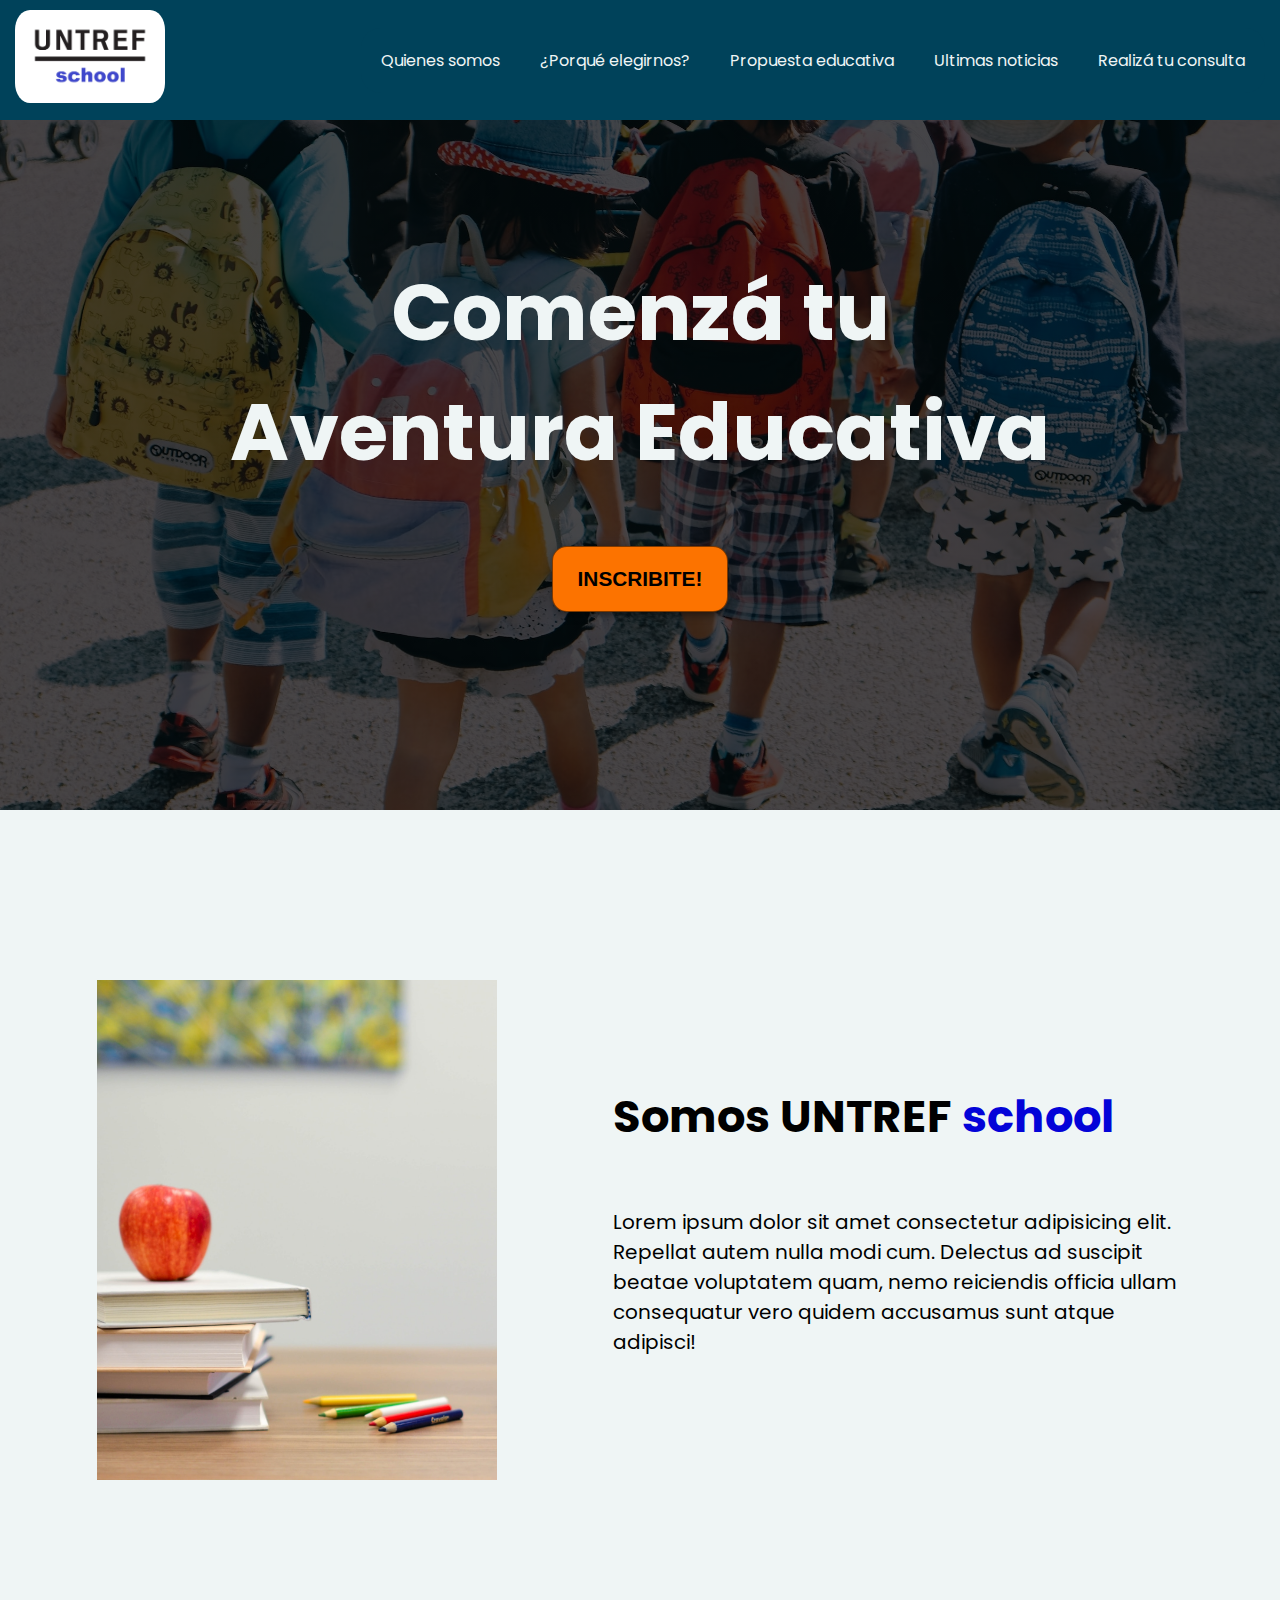
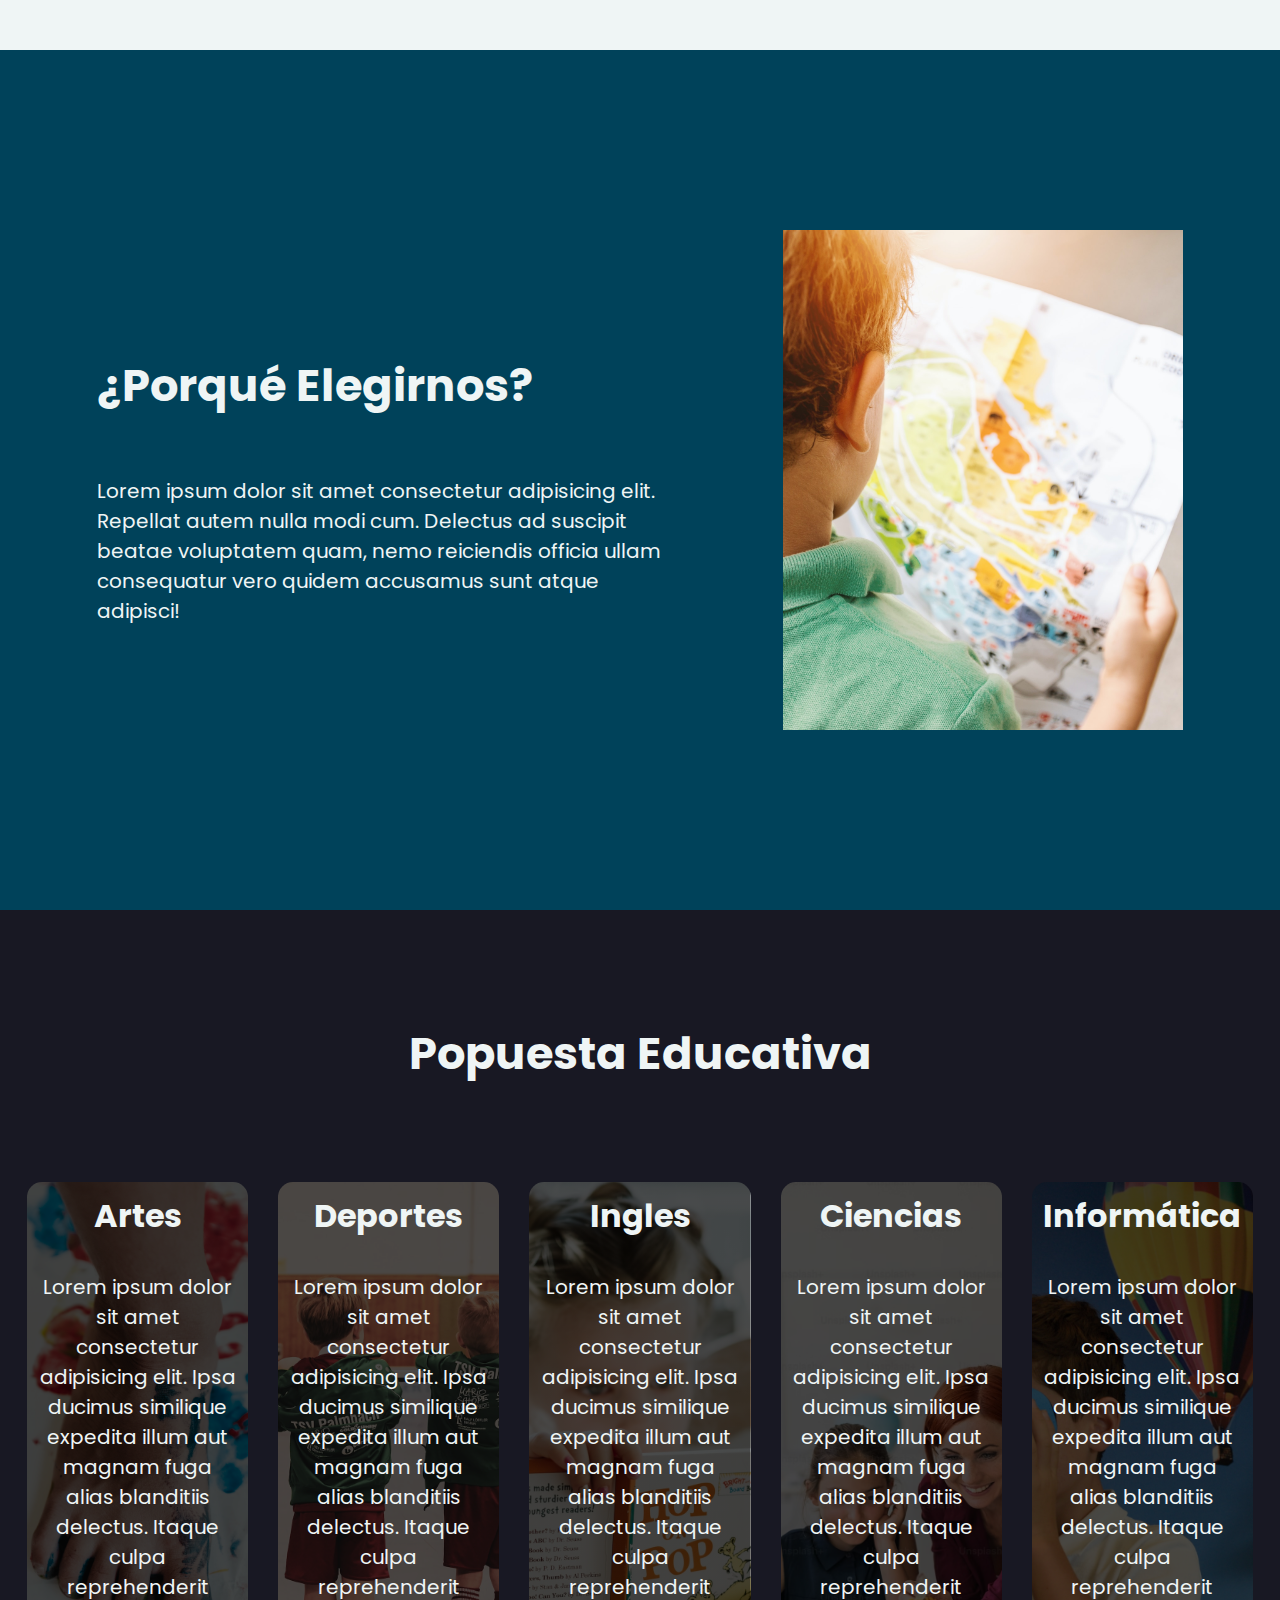
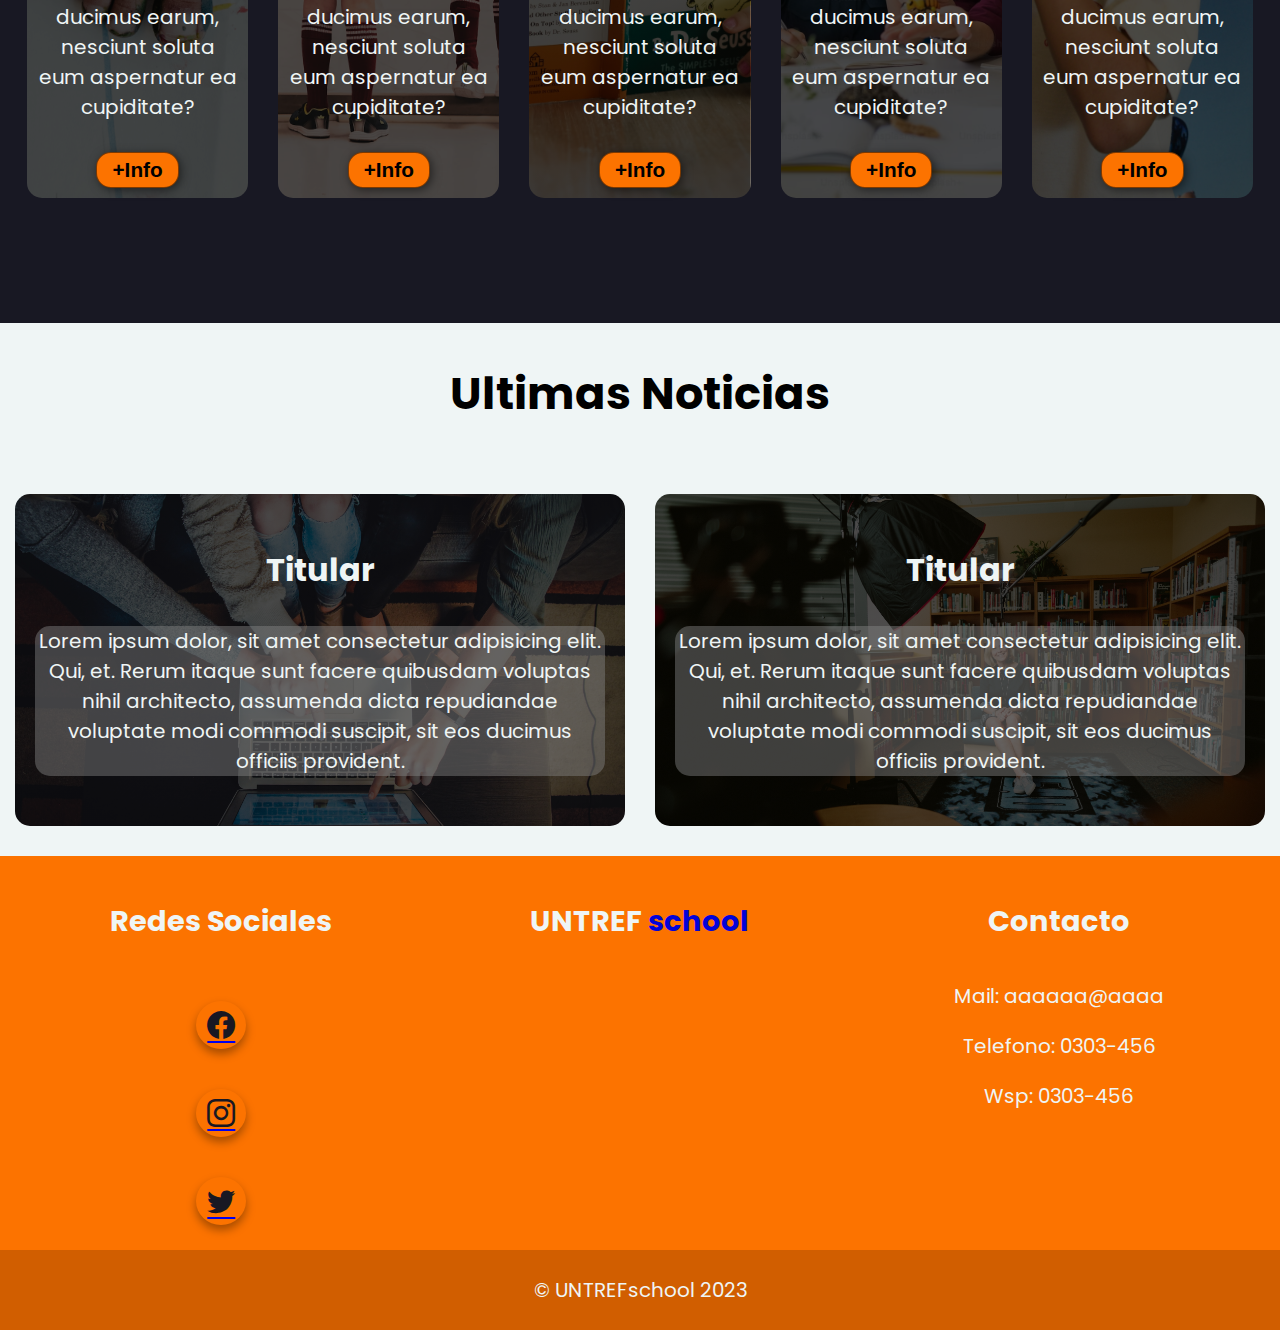
<file: html/index.html>
<!DOCTYPE html>
<html lang="en">
<head>
    <meta charset="UTF-8">
    <meta name="viewport" content="width=device-width, initial-scale=1.0">
    
    <title>UNTREF school</title>

    <link rel="stylesheet" href="https://cdn.jsdelivr.net/npm/bootstrap-icons@1.10.5/font/bootstrap-icons.css">
    <link rel="stylesheet" href="../css/styles.css">
    
    <link rel="preconnect" href="https://fonts.googleapis.com">
    <link rel="preconnect" href="https://fonts.gstatic.com" crossorigin>
    <link href="https://fonts.googleapis.com/css2?family=Poppins:wght@300;500;700&display=swap" rel="stylesheet">
    <link rel="preconnect" href="https://fonts.googleapis.com">
    <link rel="preconnect" href="https://fonts.gstatic.com" crossorigin>
    <link href="https://fonts.googleapis.com/css2?family=Belanosima:wght@400;600;700&display=swap" rel="stylesheet">

</head>
<body>


    <header>
        <div class="contenedor">
            <a href="#" class="logo"><img src="../img/logo.jpg" alt="Logo UNTREF school"></a>
            
            <input type="checkbox" id="menu">
            <label for="menu">
                <img src="../img/menu.png" class="menu-icono">
            </label>
            
            <nav class="navbar">
                <ul>
                    <li><a href="#quienes-somos">Quienes somos</a></li>
                    <li><a href="#porque-elegirnos">¿Porqué elegirnos?</a></li>
                    <li><a href="#propuesta-educativa">Propuesta educativa</a></li>
                    <li><a href="#ultimas-noticias">Ultimas noticias</a></li>
                    <li><a href="../formulario/formulario.html">Realizá tu consulta</a></li>
                </ul>
            </nav>
        </div>
    </header>

   
    <section id="banner">
        <div class="contenedor">
            <h1>Comenzá tu <br>Aventura Educativa</h1>
            <button>INSCRIBITE!</button>
        </div>
    </section>
    
    <section id="quienes-somos">
        <div class="contenedor">
            <div class="img-quienes-somos"></div>
            <div class="texto-somos">
                <h2>Somos UNTREF <span class="color-logo-school">school</span></h2>
                <p>Lorem ipsum dolor sit amet consectetur adipisicing elit. Repellat autem nulla modi cum. Delectus ad suscipit beatae voluptatem quam, nemo reiciendis officia ullam consequatur vero quidem accusamus sunt atque adipisci!</p>
            </div>
        </div>
    </section>


    <section id="porque-elegirnos">
        <div class="contenedor">
            <div class="texto-pq">
                <h2>¿Porqué Elegirnos?</h2>
                <p>Lorem ipsum dolor sit amet consectetur adipisicing elit. Repellat autem nulla modi cum. Delectus ad suscipit beatae voluptatem quam, nemo reiciendis officia ullam consequatur vero quidem accusamus sunt atque adipisci!</p>
            </div>
            <div class="img-porque-elegirnos"></div>
        </div>
    </section>


    <section id="propuesta-educativa">
        <div class="contenedor">

            <h2>Popuesta Educativa</h2>
            
            <div class="propuestas-lista">
                <div class="propuestas">
                    <h3>Artes</h3>
                    <p>Lorem ipsum dolor sit amet consectetur adipisicing elit. Ipsa ducimus similique expedita illum aut magnam fuga alias blanditiis delectus. Itaque culpa reprehenderit ducimus earum, nesciunt soluta eum aspernatur ea cupiditate?</p>
                    <button>+Info</button>
                </div>
                <div class="propuestas">
                    <h3>Deportes</h3>
                    <p>Lorem ipsum dolor sit amet consectetur adipisicing elit. Ipsa ducimus similique expedita illum aut magnam fuga alias blanditiis delectus. Itaque culpa reprehenderit ducimus earum, nesciunt soluta eum aspernatur ea cupiditate?</p>
                    <button>+Info</button>
                </div>
                <div class="propuestas">
                    <h3>Ingles</h3>
                    <p>Lorem ipsum dolor sit amet consectetur adipisicing elit. Ipsa ducimus similique expedita illum aut magnam fuga alias blanditiis delectus. Itaque culpa reprehenderit ducimus earum, nesciunt soluta eum aspernatur ea cupiditate?</p>
                    <button>+Info</button>
                </div>
                <div class="propuestas">
                    <h3>Ciencias</h3>
                    <p>Lorem ipsum dolor sit amet consectetur adipisicing elit. Ipsa ducimus similique expedita illum aut magnam fuga alias blanditiis delectus. Itaque culpa reprehenderit ducimus earum, nesciunt soluta eum aspernatur ea cupiditate?</p>
                    <button>+Info</button>
                </div>
                <div class="propuestas">
                <h3>Informática</h3>
                    <p>Lorem ipsum dolor sit amet consectetur adipisicing elit. Ipsa ducimus similique expedita illum aut magnam fuga alias blanditiis delectus. Itaque culpa reprehenderit ducimus earum, nesciunt soluta eum aspernatur ea cupiditate?</p>
                    <button>+Info</button>
                </div>
            </div>
        </div>
    </section>
    


    <section id="ultimas-noticias">
        <div class="contenedor">
            
            <H2>Ultimas Noticias</H2>
            
            <div class="apartado">
                <div class="noticias">
                    <h3>Titular</h3>
                    <p>Lorem ipsum dolor, sit amet consectetur adipisicing elit. Qui, et. Rerum itaque sunt facere quibusdam voluptas nihil architecto, assumenda dicta repudiandae voluptate modi commodi suscipit, sit eos ducimus officiis provident.</p>
                </div>
                <div class="noticias">
                    <h3>Titular</h3>
                    <p>Lorem ipsum dolor, sit amet consectetur adipisicing elit. Qui, et. Rerum itaque sunt facere quibusdam voluptas nihil architecto, assumenda dicta repudiandae voluptate modi commodi suscipit, sit eos ducimus officiis provident.</p>
                </div>
            </div>
        </div>
    </section>



    <footer class="pie-de-pagina">
        <div class="contenedor">
            
            <div class="parte1">
                <div class="box">
                    <h4>Redes Sociales</h4>
                    <div class="redes">
                        <a href="#"><i class="bi bi-facebook"></i></a>
                        <a href="#"><i class="bi bi-instagram"></i></a>
                        <a href="#"><i class="bi bi-twitter"></i></a>
                    </div>
                </div>
                
                <div class="box">
                    <h4>UNTREF <span class="color-logo-school">school</span></h4>
                    <iframe src="https://www.google.com/maps/embed?pb=!1m18!1m12!1m3!1d3283.9653427298986!2d-58.56691162358363!3d-34.605037872953844!2m3!1f0!2f0!3f0!3m2!1i1024!2i768!4f13.1!3m3!1m2!1s0x95bccacb9f8ff113%3A0x22fd08da6711928d!2sUniversidad%20Nacional%20de%20Tres%20de%20Febrero%20-%20Sede%20Caseros%20I!5e0!3m2!1ses!2sar!4v1689621582092!5m2!1ses!2sar" width="350" height="250" style="border:0;" allowfullscreen="" loading="lazy" referrerpolicy="no-referrer-when-downgrade"></iframe>
                    <div class="ubicacion">
                    </div>
                </div>

                <div class="box">
                    <h4>Contacto</h4>
                    <div class="contacto">
                        <p>Mail: aaaaaa@aaaa</p>
                        <p>Telefono: 0303-456</p>
                        <p>Wsp: 0303-456</p>
                    </div>
                </div>
                
            </div>
             
            <div class="parte2">
                <p>&copy; UNTREFschool 2023</p>
            </div>
        </div>
    </footer>

</body>
</html>
</file>
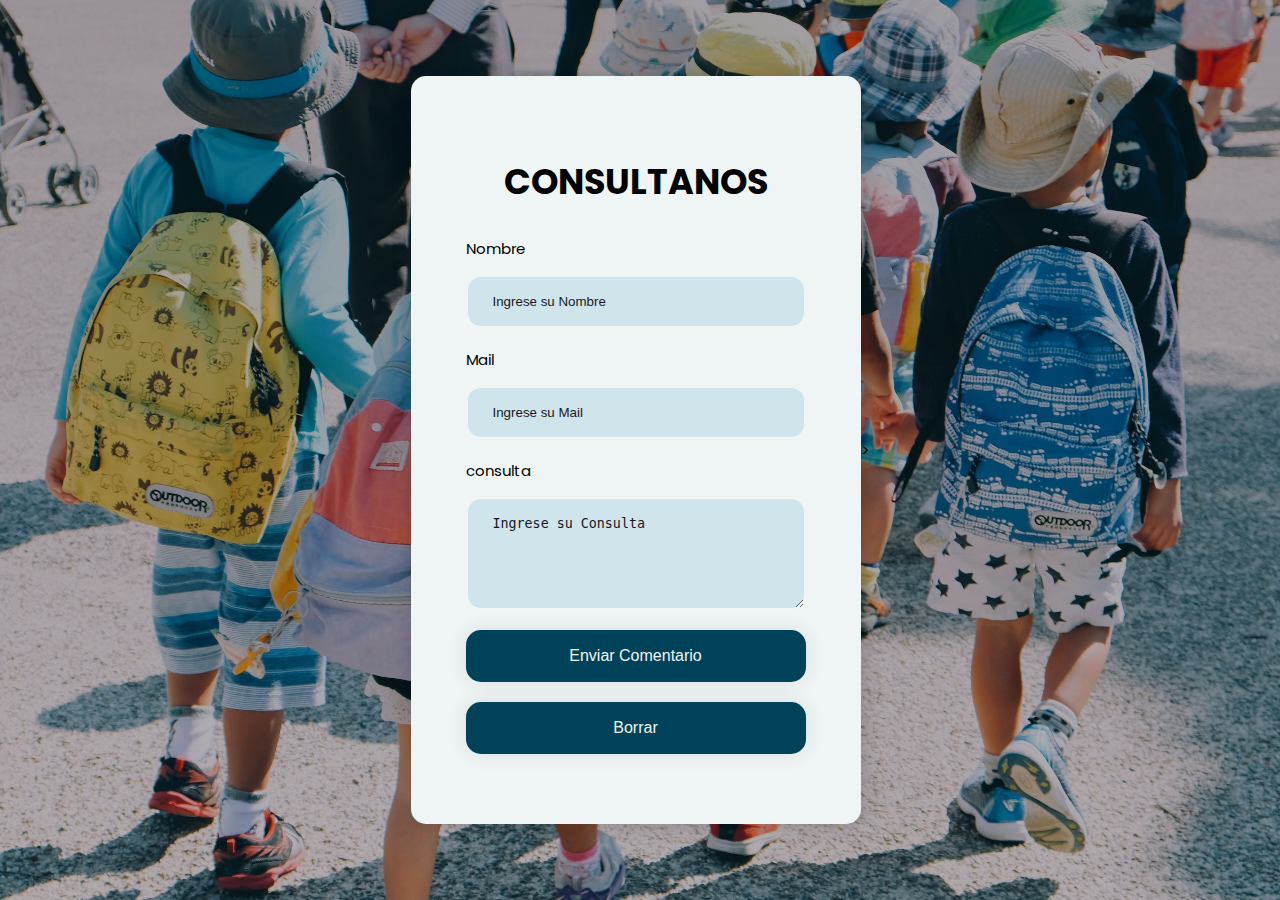
<file: formulario/formulario.html>
<!DOCTYPE html>
<html lang="en">
<head>
    <meta charset="UTF-8">
    <meta name="viewport" content="width=device-width, initial-scale=1.0">
    
    <title>Formulario UNTREF school</title>
    
    <link rel="stylesheet" href="formulario.css">

    <link rel="preconnect" href="https://fonts.googleapis.com">
    <link rel="preconnect" href="https://fonts.gstatic.com" crossorigin>
    <link href="https://fonts.googleapis.com/css2?family=Poppins:wght@300;500;700&display=swap" rel="stylesheet">
    <link rel="preconnect" href="https://fonts.googleapis.com">
    <link rel="preconnect" href="https://fonts.gstatic.com" crossorigin>
    <link href="https://fonts.googleapis.com/css2?family=Belanosima:wght@400;600;700&display=swap" rel="stylesheet">

</head>

<body>
    
    <form action="https://formsubmit.co/maximiliano.-gomez@hotmail.com" method="POST">
        <h2>CONSULTANOS</h2>
        <div class="datos">    
                
            <label for="name">Nombre</label>
            <input type="text" name="name" id="name" placeholder="Ingrese su Nombre">
                
            <label for="email">Mail</label>
            <input type="email" name="email" id="email" placeholder="Ingrese su Mail">

            <label for="consulta">consulta</label>
            <textarea name="consulta" id="consulta" cols="30" rows="5" placeholder="Ingrese su Consulta"></textarea>

            <input type="submit" value="Enviar Comentario" class="boton">
            <input type="reset" value="Borrar" class="boton">

        </div>
              
    </form>>   
    
</body>
</html>
</file>
<file: css/styles.css>
*{
    box-sizing: border-box;
    padding: 0;
    list-style: none;
}

html{
    scroll-behavior: smooth;
}


body{
    margin: 0;
    font-family: 'poppins';
    background-color: #eff5f5;
}

h1{ font-size: 3.5em;}
h2{ font-size: 2.8em;}
h3{ font-size: 2em;}
h4{ font-size: 1.8em;}
p{ font-size: 1.25em;}
ul{ list-style: none;}


button{
    font-size: 1.3em;
    font-weight: bold;
    padding: 5px 15px;
    border-radius: 15px;
    border: 1px solid rgba(0,0,0,0.5);
    box-shadow: 2px 2px 10px rgba(0,0,0,0.5);
    background-color: #fc7300;
    cursor: pointer;
}
button:hover{
    background-color: #d15e00;
}


.contenedor{
    max-width: 1400px;
    margin: auto;
}


.color-logo-school{color: rgb(3, 3, 216);}


header{
    background-color: #00425a;
}
header .contenedor{
    display: flex;
    align-items: center;
    flex-direction: column;
}





.logo img{
    width: 180px;
    border-radius: 30px;
    padding: 10px 15px;
}





.menu{
    position: absolute;
    display: flex;
    align-items: center;
}
.menu-icono{
    width: 50px;
    cursor: pointer;
}

#menu{
    display: none;
}
#menu:checked ~ .navbar{
    display: initial;
}


.navbar{
    top: 100%;
    background-color: #181823;
    display: none;
    border-radius: 20px;
}
.navbar ul{
    margin-top: 0;
}
.navbar ul li{
    position: relative;
    float: left;
    width: 100%;
}
.navbar ul li a{
    padding: 20px;
    display: block;
    color: #eff5f5;
    text-decoration: none;
}
.navbar ul li a:hover{
    color: #d15e00;
}







#banner{
    display: flex;
    align-items: center;
    justify-content: center;
    text-align: center;
    flex-direction: column;
    height: 90vh;
    background-image: linear-gradient(
        0deg,
        rgba(0,0,0,0.7),
        rgba(0,0,0,0.7)
    ) 
    ,url("../img/titulo.jpg");
    background-repeat: no-repeat;
    background-size: cover;
    background-position: center center;
}
#banner h1{
    color: #eff5f5;
}
#banner button{
    padding: 20px 25px;
}







#quienes-somos{
    background-color: #eff5f5;
}
#quienes-somos .contenedor{
    text-align: center;
    padding: 170px 12px;
}







#porque-elegirnos{
    background-color: #00425a;
    color: #eff5f5;
}
#porque-elegirnos .contenedor{
    text-align: center;
    padding: 180px 12px;
}





#propuesta-educativa{
    background-color: #181823;
    color: #eff5f5;
    text-align: center;
}
#propuesta-educativa .contenedor{
    padding: 110px 12px;
}
#propuesta-educativa h2{
    margin-top: 0;
    margin-bottom: 80px;
}
#propuesta-educativa p{
    display: none;
}
#propuesta-educativa .propuestas{
    background-position: center center;
    background-size: cover;
    padding: 30px;
    margin: 15px;
    border-radius: 15px;
}
.propuestas:first-child{
    background-image: linear-gradient(
        0deg,
        rgba(0,0,0,0.7),
        rgba(0,0,0,0.7)
    ) 
    ,url("../img/propuesta-arte.jpg");
}
.propuestas:nth-child(2){
    background-image: linear-gradient(
        0deg,
        rgba(0,0,0,0.7),
        rgba(0,0,0,0.7)
    ) 
    ,url("../img/propuesta-deporte.jpg");
}
.propuestas:nth-child(3){
    background-image: linear-gradient(
        0deg,
        rgba(0,0,0,0.7),
        rgba(0,0,0,0.7)
    ) 
    ,url("../img/propuesta-ingles.jpg");
}
.propuestas:nth-child(4){
    background-image: linear-gradient(
        0deg,
        rgba(0,0,0,0.7),
        rgba(0,0,0,0.7)
    ) 
    ,url("../img/propuesta-ciencias.jpg");
}
.propuestas:nth-child(5){
    background-image: linear-gradient(
        0deg,
        rgba(0,0,0,0.7),
        rgba(0,0,0,0.7)
    ) 
    ,url("../img/propuesta-tecnologia.jpg");
}



#ultimas-noticias{
    background-color: #eff5f5;
}
#ultimas-noticias .contenedor{
    text-align: center;
}
#ultimas-noticias .apartado{
    padding: 15px 0px;
}
#ultimas-noticias .noticias{
    padding: 12px 30px;
    margin: 15px;
    color: #eff5f5;
    background-position: center;
    background-size: cover;
}
#ultimas-noticias .noticias p{
    background-color: #88888870;
    border-radius: 15px;
}
.noticias:first-child{
    background-image: linear-gradient(
        0deg,
        rgba(0,0,0,0.7),
        rgba(0,0,0,0.7)
    ) 
    ,url("../img/noticia1.jpg");
}
.noticias:last-child{
    background-image: linear-gradient(
        0deg,
        rgba(0,0,0,0.7),
        rgba(0,0,0,0.7)
    ) 
    ,url("../img/noticia2.jpg");
}




iframe{
    border-radius: 50px;
}
.pie-de-pagina{
    width: 100%;
    background-color: #fc7300;
    color: #eff5f5;
    text-align: center;
}
.pie-de-pagina .parte1{
    width: 100%;
    margin: auto;
    display: grid;
    grid-template-columns: repeat(1 , 1fr);
    padding: 5px 12px;
}
i{
    font-size: 28px;
    margin: 20px;
    padding: 10px 15px;
    color: #181823;
    border-radius: 50%;
    box-shadow: 0px 5px 10px rgba(0,0,0,0.35);
    transition: 0.3s ease;
}
.bi-facebook:hover{
    background-color: blue;
    color: white;
    box-shadow: 0 0 15px blue,
                0 0 45px blue,
                0 0 75px blue;
}
.bi-instagram:hover{
    background-color: #ee2106;
    color: white;
    box-shadow: 0 0 15px #ee0606,
                0 0 45px #ee0e06,
                0 0 75px #ee1506,
                0 0 115px #ee3406;
}
.bi-twitter:hover{
    background-color: #1DA1F2;
    color: white;
    box-shadow: 0 0 15px #1DA1F2,
                0 0 45px #1DA1F2,
                0 0 75px #1DA1F2;
}
.pie-de-pagina .parte2{
    background-color: #d15e00;
    padding: 5px 10px;
    text-align: center;
}




 @media (min-width: 945px){


    #banner h1{
        font-size: 5em;
    }



    #quienes-somos .contenedor{
        display: flex;
        justify-content: space-evenly;
    }
    #quienes-somos .texto-somos{
        width: 50%;
        text-align: initial;
        padding-left: 30px;
        max-width: 600px;
        display: flex;
        flex-direction: column;
        justify-content: center;
    }
    #quienes-somos h2{
        margin-top: 0px;
    }
    #quienes-somos .img-quienes-somos{
        background-image: url("../img/quienes-somos.jpg");
        background-size: cover;
        background-position: center center;
        height: 500px;
        width: 400px;
    }






    #porque-elegirnos .contenedor{
        display: flex;
        justify-content: space-evenly;
    }
    #porque-elegirnos .texto-pq{
        width: 50%;
        text-align: initial;
        padding-right: 30px;
        max-width: 600px;
        display: flex;
        flex-direction: column;
        justify-content: center;
    }
    #quienes-somos h2{
        margin-top: 0px;
    }
    #porque-elegirnos .img-porque-elegirnos{
        background-image: url("../img/porque-elegirnos.jpg");
        background-size: cover;
        background-position: center center;
        height: 500px;
        width: 400px;
    }


    #ultimas-noticias .apartado{
        display: flex;
        justify-content: center;
    }
    #ultimas-noticias .apartado{
        padding: 15px 0px;
    }
    #ultimas-noticias .noticias{
        padding: 20px;
        border-radius: 15px;
    }
    #ultimas-noticias .noticias p{
        display: block;
        margin-bottom: 30px;
    }



    
    .pie-de-pagina .parte1{
        grid-template-columns: repeat(3 , 1fr);
    }
    .pie-de-pagina .contenedor{
        max-width: 100%;
    }
    .pie-de-pagina a{
        display: flex;
        justify-content: center;
    }
    i{
        display: flex;
        flex-direction: row;
        justify-content: center;
        max-width: 50px;

    }

 
}


@media (min-width: 1140px){
    header{
        position: fixed;
        width: 100%;
    }

    header .contenedor{
        flex-direction: row;
        justify-content: space-between;
        padding-right: 15px;
    }


    .menu-icono{
        display: none;
    }
    
    
    .navbar{
        flex-direction: row;
        background-color: #00425a;
        display: initial;
        float: right;
    }
    .navbar ul li{
        position: relative;
        float: left;
        width: fit-content;
    }
    .navbar ul li a{
        float: right;
    }
}


@media (min-width: 1245px){
    #propuesta-educativa .propuestas-lista{
        display: flex;
        justify-content: center;
    }

    #propuesta-educativa p{
        display: block;
        margin-bottom: 30px;
    }
    #propuesta-educativa h3{
        margin-top: 0;
    }
    #propuesta-educativa .propuestas{
        padding: 10px;
    }
   
}
</file>
<file: formulario/formulario.css>
body{
    margin: 0;
    padding: 0;
    box-sizing: border-box;
    min-height: 100vh;
    display: flex;
    align-items: center;
    justify-content: center;
    font-family: 'poppins';
    background-image: linear-gradient(
        0deg,
        rgba(0, 0, 0, 0.253),
        rgba(0, 0, 0, 0.329)
    ) 
    ,url("../img/titulo.jpg");
    background-repeat: no-repeat;
    background-size: cover;
    background-position: center center;
}

form{
    padding: 50px 55px;
    box-shadow: 0 0 20px rgba(0, 0, 0, 0.2);
    border-radius: 15px;
    text-align: center;
    width: 340px;
    background-color: #eff5f5;
}

.datos{
    display: flex;
    flex-direction: column;
    text-align: left;
}

h2{
    font-size: 35px;
}

label{
    font-size: 15px;
    font-weight: 600px;
    margin-bottom: 15px;
}

input, textarea{
    padding: 17px 25px;
    border-radius: 15px;
    margin-bottom: 20px;
    background-color: #d0e4eb;
    border: 2px solid #eff5f5;
    outline: none;
}

input::placeholder, textarea::placeholder{
    color: #181823;
}

.boton{
    font-size: 16px;
    background-color: #00425a;
    color: #eff5f5;
    border: 0;
    border-radius: 15px;
    box-shadow: 0 0 20px  rgba(37, 21, 0, 0.103);
    cursor: pointer;
}

.boton:hover{
    background-color: #fc7300;
}


@media (max-wifth: 720px){
    
    body{
        padding: 30px;
    }

    form{
        padding: 50px 30px;
        width: 100%;
    }

    input{
        padding: 15px;
    }
}
</file>
